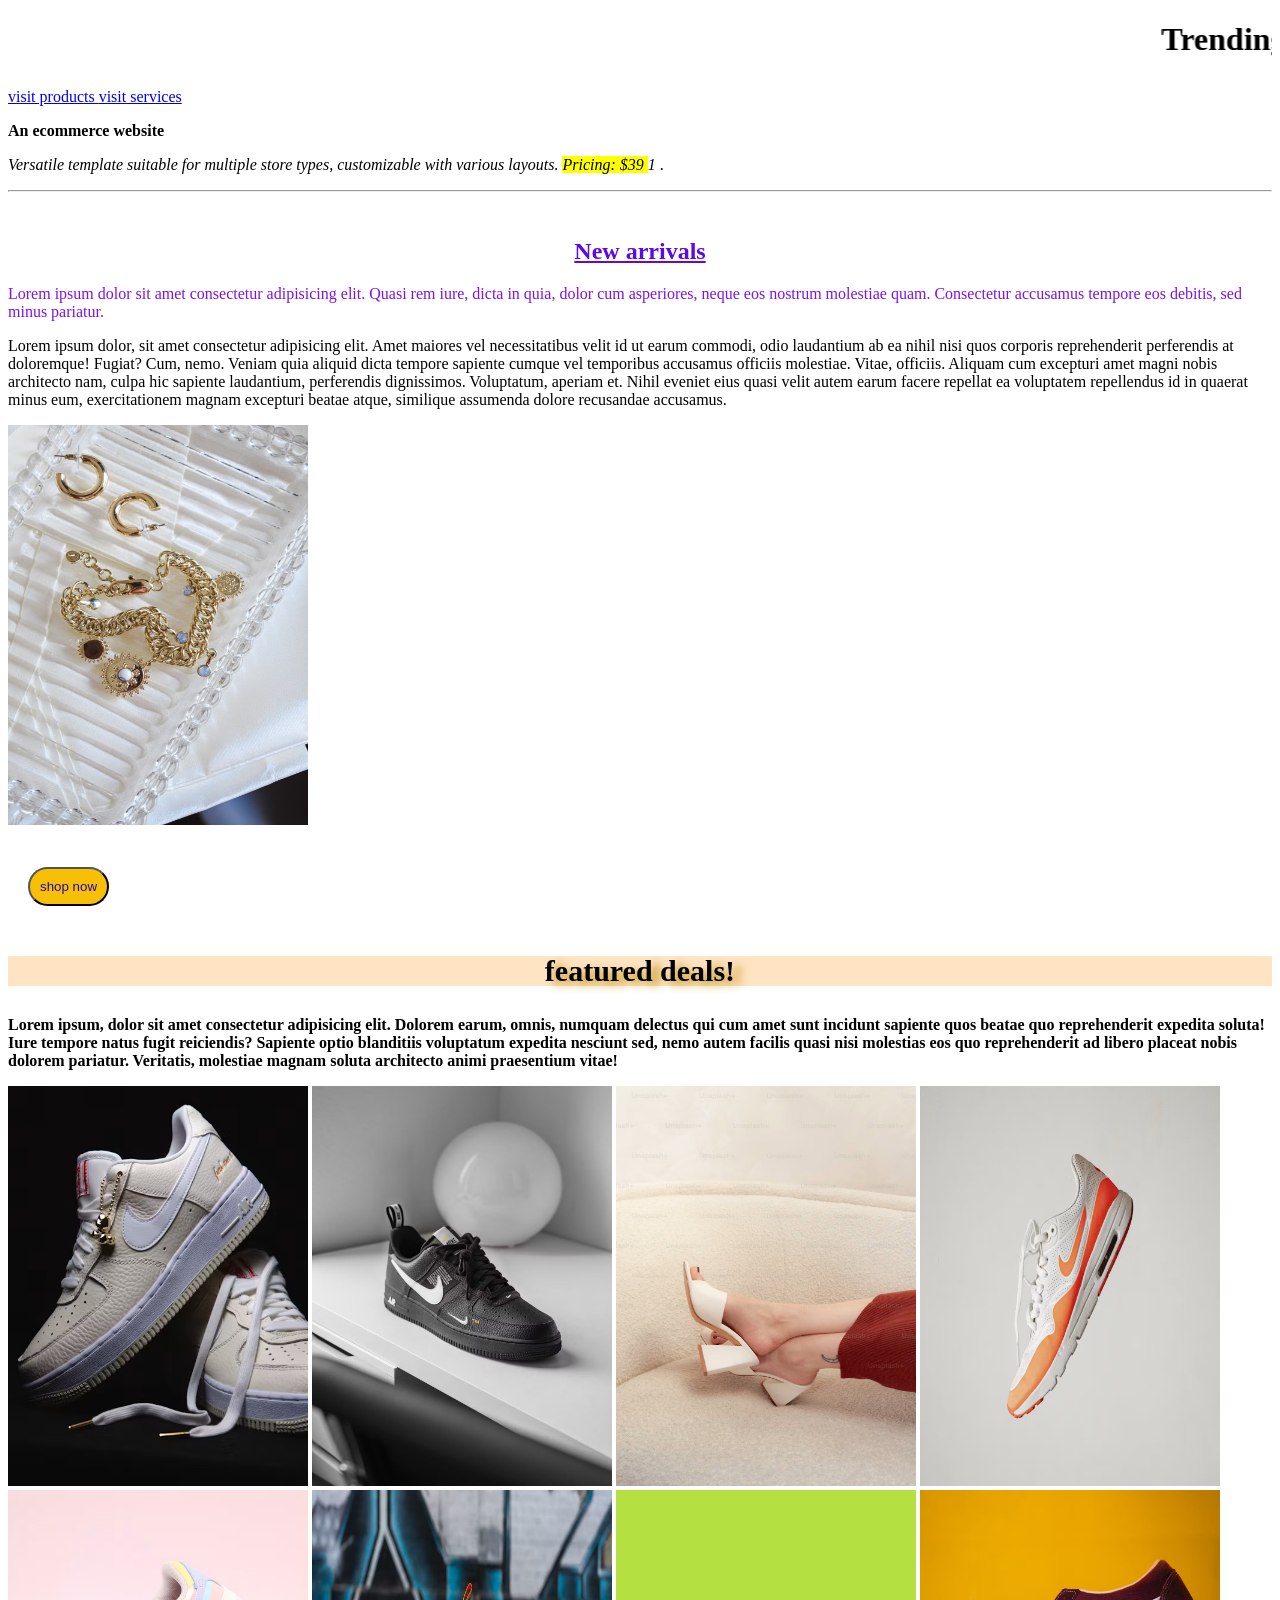
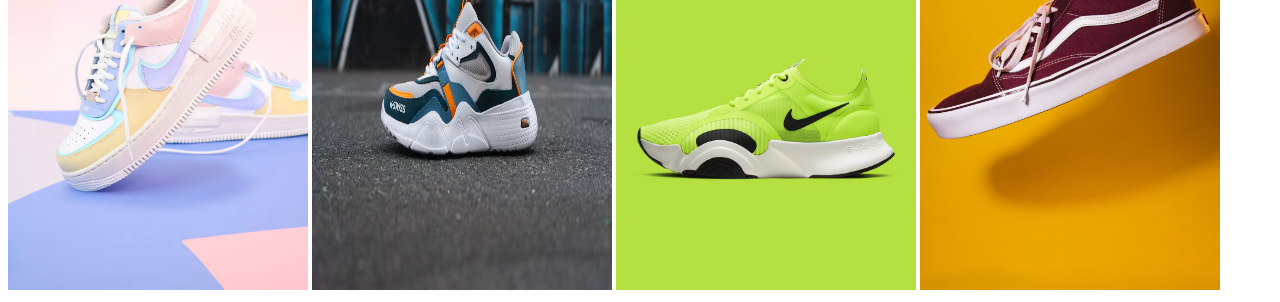
<file: index.html>
<!DOCTYPE html>
<html lang="en">
<head>
    <meta charset="UTF-8">
    <meta name="viewport" content="width=device-width, initial-scale=1.0">
    <title>Homepage-spendora</title>


    <link rel="stylesheet" href="external css/style.css">
</head>
<body>
    

    <h1><marquee behavior="" direction="">Trending styles,better prices</marquee></h1>


<a href="products.html"> visit products   </a>

<a href="services.html">visit services</a>




    <p><b>An ecommerce website</b>

        <p><i>Versatile template suitable for multiple store types, customizable with various layouts. <mark>Pricing: $39 </mark>
1</i>
.</p>
    </p>

<hr>


<br>

    <h2  style="color: rgb(91, 8, 235); text-align: center;"><u>New arrivals</u>
    </h2>

    <p style="color: rgb(129, 17, 234);">Lorem ipsum dolor sit amet consectetur adipisicing elit. Quasi rem iure, dicta in quia, dolor cum asperiores, neque eos nostrum molestiae quam. Consectetur accusamus tempore eos debitis, sed minus pariatur.</p>
    <p>Lorem ipsum dolor, sit amet consectetur adipisicing elit. Amet maiores vel necessitatibus velit id ut earum commodi, odio laudantium ab ea nihil nisi quos corporis reprehenderit perferendis at doloremque! Fugiat?
    Cum, nemo. Veniam quia aliquid dicta tempore sapiente cumque vel temporibus accusamus officiis molestiae. Vitae, officiis. Aliquam cum excepturi amet magni nobis architecto nam, culpa hic sapiente laudantium, perferendis dignissimos.
    Voluptatum, aperiam et. Nihil eveniet eius quasi velit autem earum facere repellat ea voluptatem repellendus id in quaerat minus eum, exercitationem magnam excepturi beatae atque, similique assumenda dolore recusandae accusamus.</p>

<img src="images/luxe.png" alt="">
<br><br>
    <button>shop now</button>
    <h3>featured deals!</h3>
    <p style="font-weight: bold;">Lorem ipsum, dolor sit amet consectetur adipisicing elit. Dolorem earum, omnis, numquam delectus qui cum amet sunt incidunt sapiente quos beatae quo reprehenderit expedita soluta! Iure tempore natus fugit reiciendis?
    Sapiente optio blanditiis voluptatum expedita nesciunt sed, nemo autem facilis quasi nisi molestias eos quo reprehenderit ad libero placeat nobis dolorem pariatur. Veritatis, molestiae magnam soluta architecto animi praesentium vitae!</p>

    <img src="images/air.png" alt="">
    <img src="images/bvck.png" alt="">
    <img src="images/classyme.png" alt="">
    <img src="images/fast.png" alt="">
    <img src="images/j4.png" alt="">
    <img src="images/jumpee.png" alt="">
    <img src="images/sneaker1.png" alt="">
    <img src="images/sneaker2.png" alt="">
    



</body>
</html>
</file>
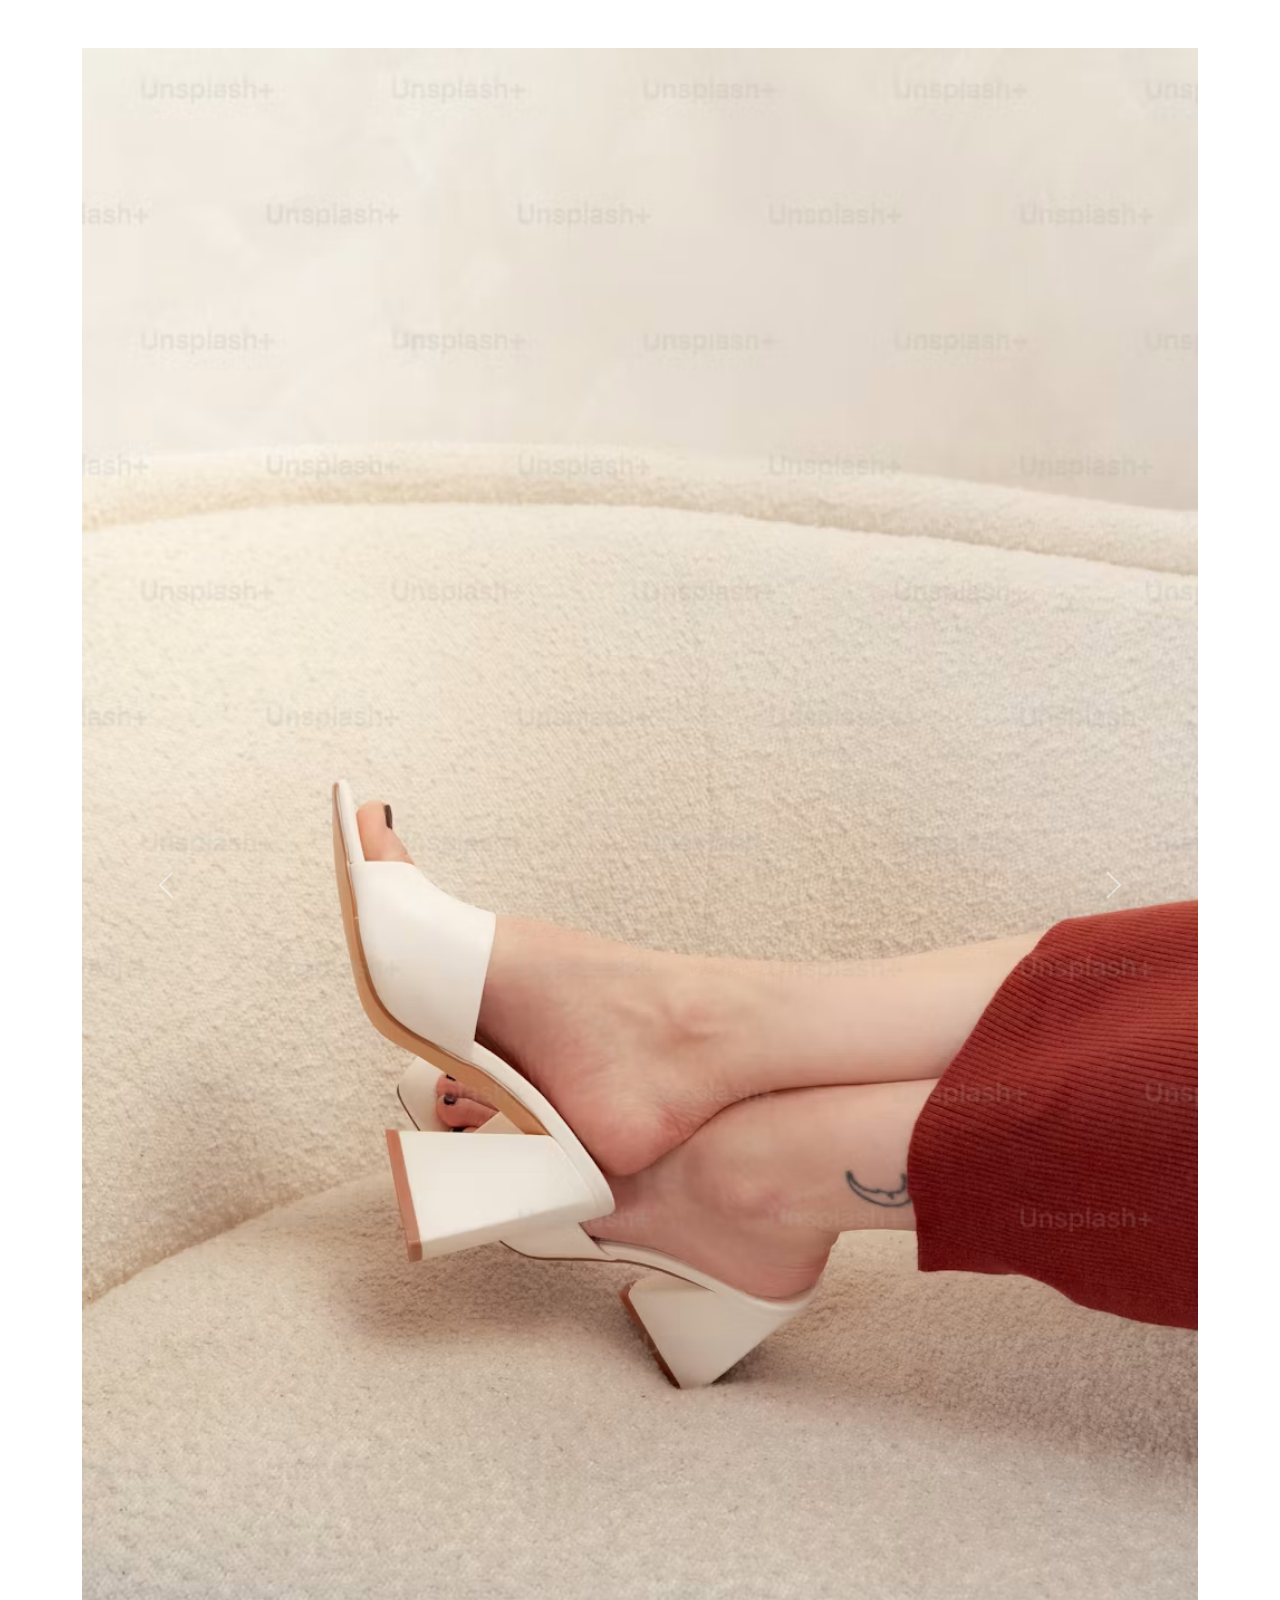
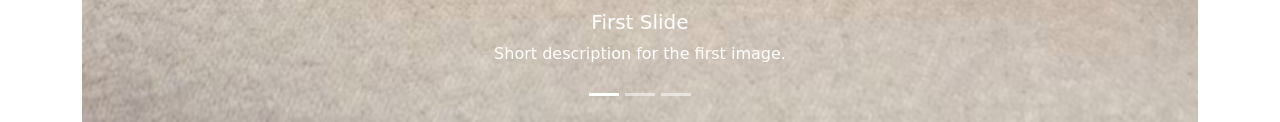
<file: bootstrap carousel.html>
<!DOCTYPE html>
<html lang="en">
<head>
    <meta charset="UTF-8">
    <meta name="viewport" content="width=device-width, initial-scale=1.0">
    <title>bootstrap carousel. spendora

    </title>

<link rel="stylesheet" href="bootstrap/bootstrap-5.0.2-dist/css/bootstrap.min.css">

<script src="bootstrap/bootstrap-5.0.2-dist/js/bootstrap.min.js"></script>





</head>
<body>
    
 <div class="container mt-5">

    <div id="myCarousel" class="carousel slide" data-bs-ride="carousel">

      <!-- Indicators -->
      <div class="carousel-indicators">
        <button type="button" data-bs-target="#myCarousel" data-bs-slide-to="0"
                class="active" aria-current="true" aria-label="Slide 1"></button>
        <button type="button" data-bs-target="#myCarousel" data-bs-slide-to="1"
                aria-label="Slide 2"></button>
        <button type="button" data-bs-target="#myCarousel" data-bs-slide-to="2"
                aria-label="Slide 3"></button>
      </div>

      <!-- Slides -->
      <div class="carousel-inner">

        <div class="carousel-item active">
          <img src="images/classyme.png" class="d-block w-100" alt="First slide">
          <div class="carousel-caption d-none d-md-block">
            <h5>First Slide</h5>
            <p>Short description for the first image.</p>
          </div>
        </div>

        <div class="carousel-item">
          <img src="images/air.png" class="d-block w-100" alt="Second slide">
          <div class="carousel-caption d-none d-md-block">
            <h5>Second Slide</h5>
            <p>Short description for the second image.</p>
          </div>
        </div>

        <div class="carousel-item">
          <img src="images/bvck.png" class="d-block w-100" alt="Third slide">
          <div class="carousel-caption d-none d-md-block">
            <h5>Third Slide</h5>
            <p>Short description for the third image.</p>
          </div>
        </div>

      </div>

      <!-- Previous / Next buttons -->
      <button class="carousel-control-prev" type="button"
              data-bs-target="#myCarousel" data-bs-slide="prev">
        <span class="carousel-control-prev-icon" aria-hidden="true"></span>
        <span class="visually-hidden">Previous</span>
      </button>
      <button class="carousel-control-next" type="button"
              data-bs-target="#myCarousel" data-bs-slide="next">
        <span class="carousel-control-next-icon" aria-hidden="true"></span>
        <span class="visually-hidden">Next</span>
      </button>

    </div>
  </div>



</body>
</html>
</file>
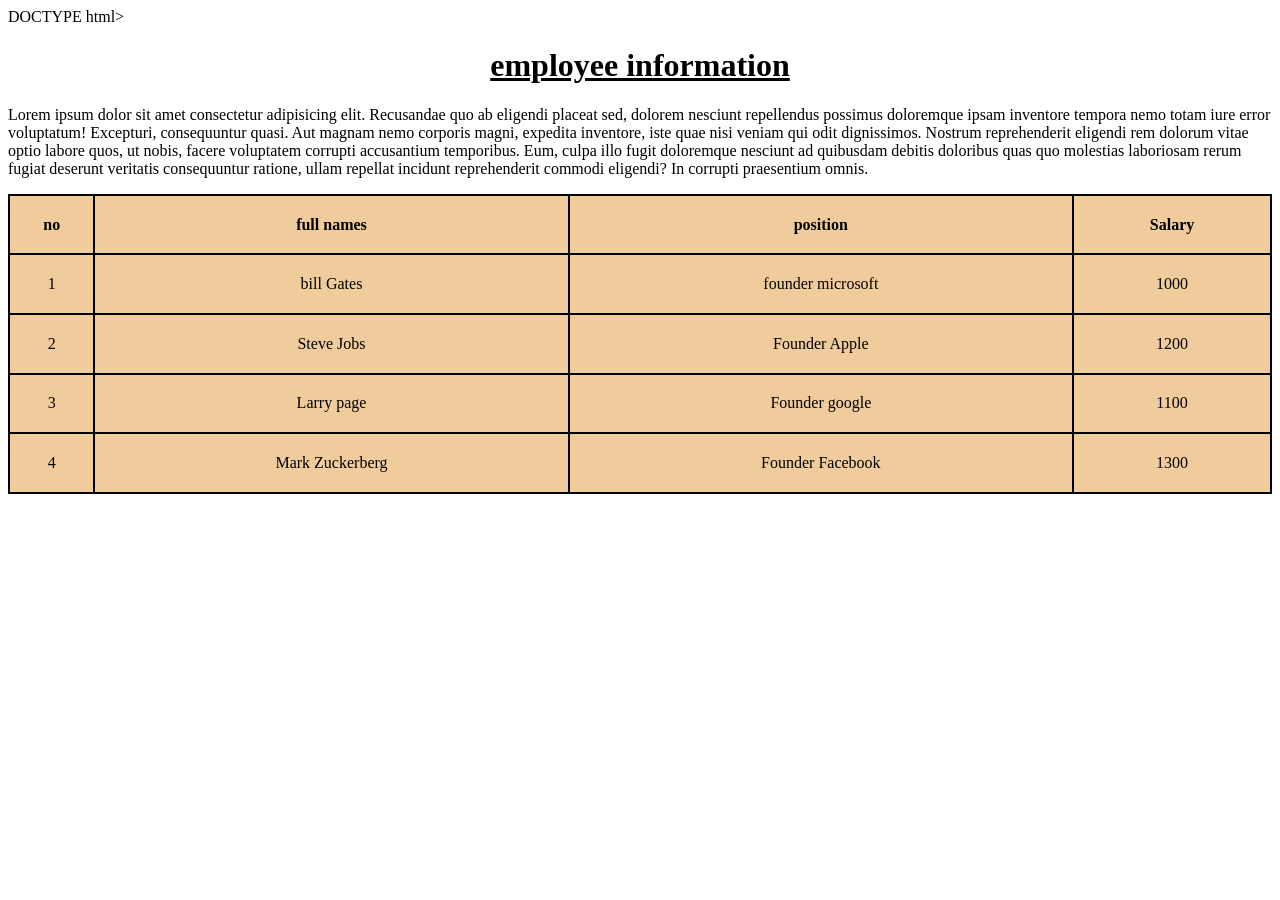
<file: employee.html>
DOCTYPE html>
<html lang="en">
<head>
    <meta charset="UTF-8">
    <meta name="viewport" content="width=device-width, initial-scale=1.0">
    <title>employee page -spendora</title>





<style>


    h1{
        text-align: center;
        text-decoration: underline;
    }

table, th, td{
border: 2px solid black;
border-collapse: collapse;

}
table{
width: 100%;
height: 300px;
background-color: rgb(240, 204, 157);


}
td{
    text-align: center;
}


</style>




</head>
<body>
    
    <h1>employee information</h1>

    <p>Lorem ipsum dolor sit amet consectetur adipisicing elit. Recusandae quo ab eligendi placeat sed, dolorem nesciunt repellendus possimus doloremque ipsam inventore tempora nemo totam iure error voluptatum! Excepturi, consequuntur quasi.
    Aut magnam nemo corporis magni, expedita inventore, iste quae nisi veniam qui odit dignissimos. Nostrum reprehenderit eligendi rem dolorum vitae optio labore quos, ut nobis, facere voluptatem corrupti accusantium temporibus.
    Eum, culpa illo fugit doloremque nesciunt ad quibusdam debitis doloribus quas quo molestias laboriosam rerum fugiat deserunt veritatis consequuntur ratione, ullam repellat incidunt reprehenderit commodi eligendi? In corrupti praesentium omnis.</p>

    <table>
        <tr>
         <th>no</th>
         <th>full names</th>
         <th>position</th>
         <th>Salary</th>   
        </tr>
        <tr>
            <td>1</td>
            <td>bill Gates</td>
            <td>founder microsoft</td>
            <td>1000</td>
        </tr>
        <tr>
        <td>2</td>
        <td>Steve Jobs</td>
        <td>Founder Apple</td>
        <td>1200</td>
            
        </tr>
        <tr>
            <td>3</td>
            <td>Larry page</td>
            <td>Founder google</td>
            <td>1100</td>
        </tr>
        <tr>
            <td>4</td>
            <td>Mark Zuckerberg</td>
            <td>Founder Facebook</td>
            <td>1300</td>
        </tr>
    </table>
</body>
</html>
</file>
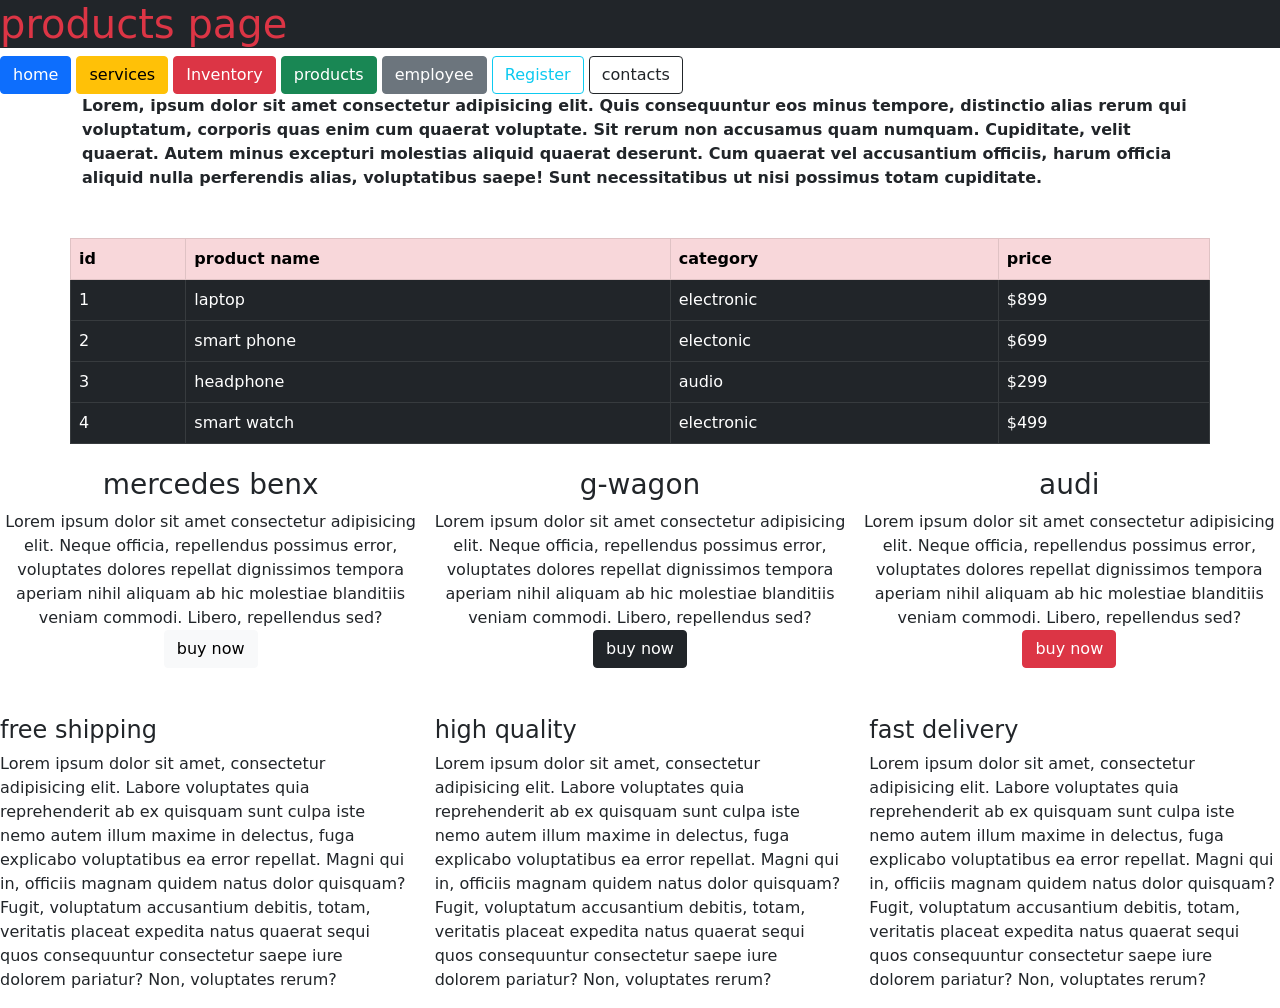
<file: inventory.html>
<!DOCTYPE html>
<html lang="en">
<head>
    <meta charset="UTF-8">
    <meta name="viewport" content="width=device-width, initial-scale=1.0">
    <title>Inventory page - spend
        ora</title>

<link rel="stylesheet" href="bootstrap/bootstrap-5.0.2-dist/css/bootstrap.min.css">
<script src="bootstrap/bootstrap-5.0.2-dist/js/bootstrap.min.js"></script>


</head>
<body>
    



    <h1 class="text-danger bg-dark">products page</h1>

<button class="btn btn-primary">home</button>

    <button class="btn btn-warning">services</button>

    <button class="btn btn-danger">Inventory</button>

    <button class="btn btn-success">products</button>

<button class="btn btn-secondary">employee</button>

<button class="btn btn-outline-info">Register</button>

<button class="btn btn-outline-dark">contacts</button>





   <p class="fw-bold container mb-5"> Lorem, ipsum dolor sit amet consectetur adipisicing elit. Quis consequuntur eos minus tempore, distinctio alias rerum qui voluptatum, corporis quas enim cum quaerat voluptate. Sit rerum non accusamus quam numquam.
    Cupiditate, velit quaerat. Autem minus excepturi molestias aliquid quaerat deserunt. Cum quaerat vel accusantium officiis, harum officia aliquid nulla perferendis alias, voluptatibus saepe! Sunt necessitatibus ut nisi possimus totam cupiditate.
    </p>


<!----styling tables-->
<table  class="table table-bordered table-hover table-dark container mb-4">

<tr class="table-danger">
<th>id</th>
<th>product name</th>
<th>category</th>
<th>price</th>

</tr>


<tr>

<td>1</td>
<td>laptop</td>
<td>electronic</td>
<td> $899</td>



</tr>


<tr>

<td>2</td>
<td>smart phone</td>
<td>electonic</td>
<td> $699</td>



</tr>

<tr>

<td>3</td>
<td>headphone</td>
<td>audio</td>
<td> $299</td>



</tr>
<tr>

<td>4</td>
<td>smart watch</td>
<td>electronic</td>
<td> $499</td>



</tr>
</table>

<!---bootsrap divisions-->

<div class=" d-flex gap-2">

    <div  class="text-center" ><h3>mercedes benx</h3>

        Lorem ipsum dolor sit amet consectetur adipisicing elit. Neque officia, repellendus possimus error, voluptates dolores repellat dignissimos tempora aperiam nihil aliquam ab hic molestiae blanditiis veniam commodi. Libero, repellendus sed?

<button class="btn btn-light">buy now</button>

    </div>

<div class="text-center" ><h3>g-wagon</h3>

        Lorem ipsum dolor sit amet consectetur adipisicing elit. Neque officia, repellendus possimus error, voluptates dolores repellat dignissimos tempora aperiam nihil aliquam ab hic molestiae blanditiis veniam commodi. Libero, repellendus sed?

<button class=" btn btn-dark">buy now</button>

    </div>

<div class="text-center"><h3>audi</h3>

        Lorem ipsum dolor sit amet consectetur adipisicing elit. Neque officia, repellendus possimus error, voluptates dolores repellat dignissimos tempora aperiam nihil aliquam ab hic molestiae blanditiis veniam commodi. Libero, repellendus sed?

<button class=" btn btn-danger">buy now</button>

    </div>


</div>

<br><br>

<!--bootsrap grid system-->

<div class="row">

    <div class="col">
<h4>free shipping</h4>
 <p>Lorem ipsum dolor sit amet, consectetur adipisicing elit. Labore voluptates quia reprehenderit ab ex quisquam sunt culpa iste nemo autem illum maxime in delectus, fuga explicabo voluptatibus ea error repellat.
 Magni qui in, officiis magnam quidem natus dolor quisquam? Fugit, voluptatum accusantium debitis, totam, veritatis placeat expedita natus quaerat sequi quos consequuntur consectetur saepe iure dolorem pariatur? Non, voluptates rerum?</p>

    </div>

<div class="col">
<h4>high quality</h4>
 <p>Lorem ipsum dolor sit amet, consectetur adipisicing elit. Labore voluptates quia reprehenderit ab ex quisquam sunt culpa iste nemo autem illum maxime in delectus, fuga explicabo voluptatibus ea error repellat.
 Magni qui in, officiis magnam quidem natus dolor quisquam? Fugit, voluptatum accusantium debitis, totam, veritatis placeat expedita natus quaerat sequi quos consequuntur consectetur saepe iure dolorem pariatur? Non, voluptates rerum?</p>

    </div>

    <div class="col">
<h4>fast delivery</h4>
 <p>Lorem ipsum dolor sit amet, consectetur adipisicing elit. Labore voluptates quia reprehenderit ab ex quisquam sunt culpa iste nemo autem illum maxime in delectus, fuga explicabo voluptatibus ea error repellat.
 Magni qui in, officiis magnam quidem natus dolor quisquam? Fugit, voluptatum accusantium debitis, totam, veritatis placeat expedita natus quaerat sequi quos consequuntur consectetur saepe iure dolorem pariatur? Non, voluptates rerum?</p>

    </div>







</div>










</body>
</html>
</file>
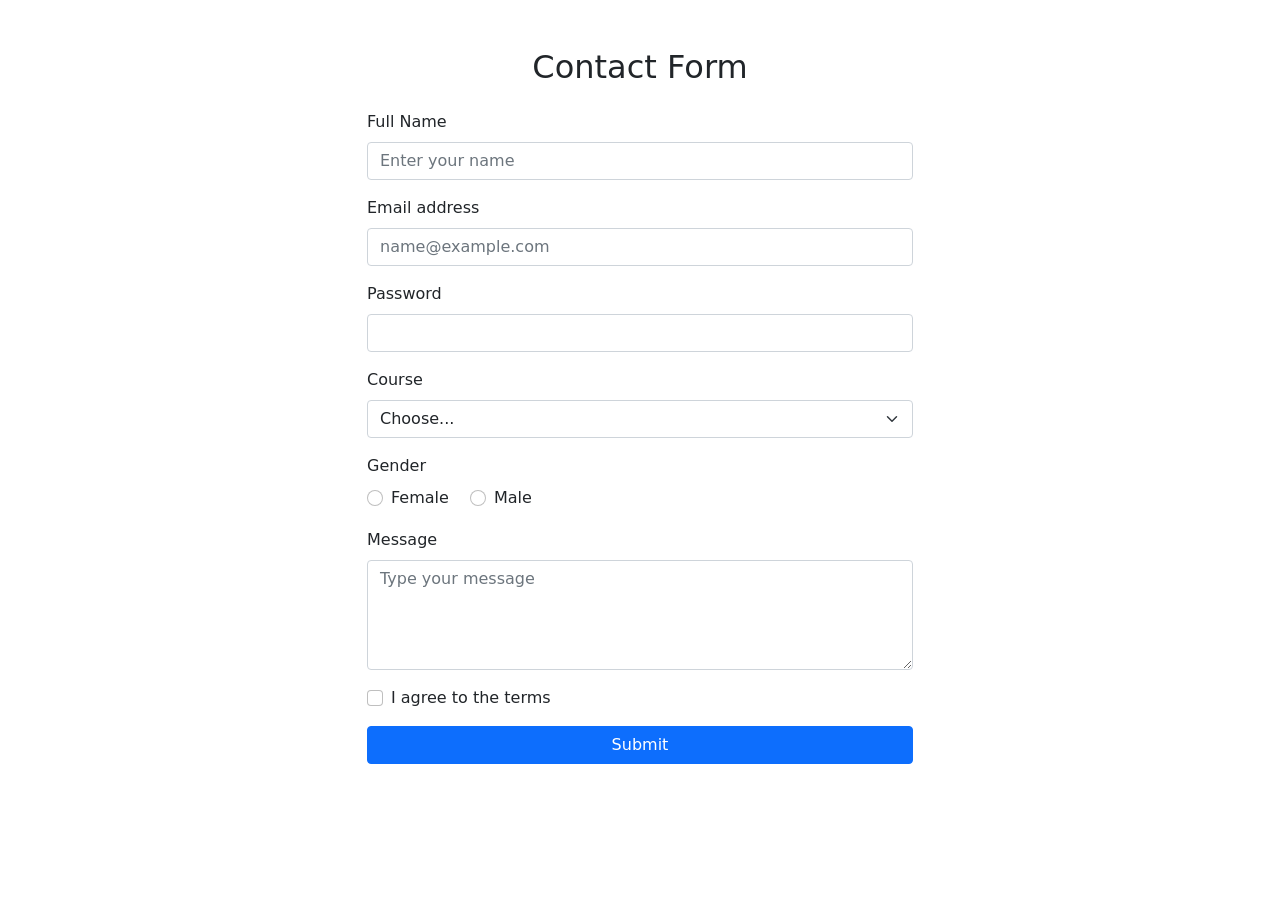
<file: login.html>
<!DOCTYPE html>
<html lang="en">
<head>
    <meta charset="UTF-8">
    <meta name="viewport" content="width=device-width, initial-scale=1.0">
    <title> login page-spendora</title>

<link rel="stylesheet" href="bootstrap/bootstrap-5.0.2-dist/css/bootstrap.min.css">

<script src="bootstrap/bootstrap-5.0.2-dist/js/bootstrap.min.js"></script>

</head>

<body>
    
<div class="container mt-5">
    <div class="row justify-content-center">
      <div class="col-md-6">

        <h2 class="mb-4 text-center">Contact Form</h2>

        <form>
          <!-- Text input -->
          <div class="mb-3">
            <label for="name" class="form-label">Full Name</label>
            <input type="text" class="form-control" id="name" placeholder="Enter your name" required>
          </div>

          <!-- Email input -->
          <div class="mb-3">
            <label for="email" class="form-label">Email address</label>
            <input type="email" class="form-control" id="email" placeholder="name@example.com" required>
          </div>

          <!-- Password input -->
          <div class="mb-3">
            <label for="password" class="form-label">Password</label>
            <input type="password" class="form-control" id="password" required>
          </div>

          <!-- Select dropdown -->
          <div class="mb-3">
            <label for="course" class="form-label">Course</label>
            <select class="form-select" id="course">
              <option selected>Choose...</option>
              <option value="1">Data Science</option>
              <option value="2">Computer Science</option>
              <option value="3">Statistics</option>
            </select>
          </div>

          <!-- Radio buttons -->
          <div class="mb-3">
            <label class="form-label d-block">Gender</label>
            <div class="form-check form-check-inline">
              <input class="form-check-input" type="radio" name="gender" id="female" value="female">
              <label class="form-check-label" for="female">Female</label>
            </div>
            <div class="form-check form-check-inline">
              <input class="form-check-input" type="radio" name="gender" id="male" value="male">
              <label class="form-check-label" for="male">Male</label>
            </div>
          </div>

          <!-- Textarea -->
          <div class="mb-3">
            <label for="message" class="form-label">Message</label>
            <textarea class="form-control" id="message" rows="4" placeholder="Type your message"></textarea>
          </div>

          <!-- Checkbox -->
          <div class="form-check mb-3">
            <input class="form-check-input" type="checkbox" id="agree">
            <label class="form-check-label" for="agree">I agree to the terms</label>
          </div>

          <!-- Submit button -->
          <button type="submit" class="btn btn-primary w-100">Submit</button>
        </form>

      </div>
    </div>
  </div>








</body>
</html>
</file>
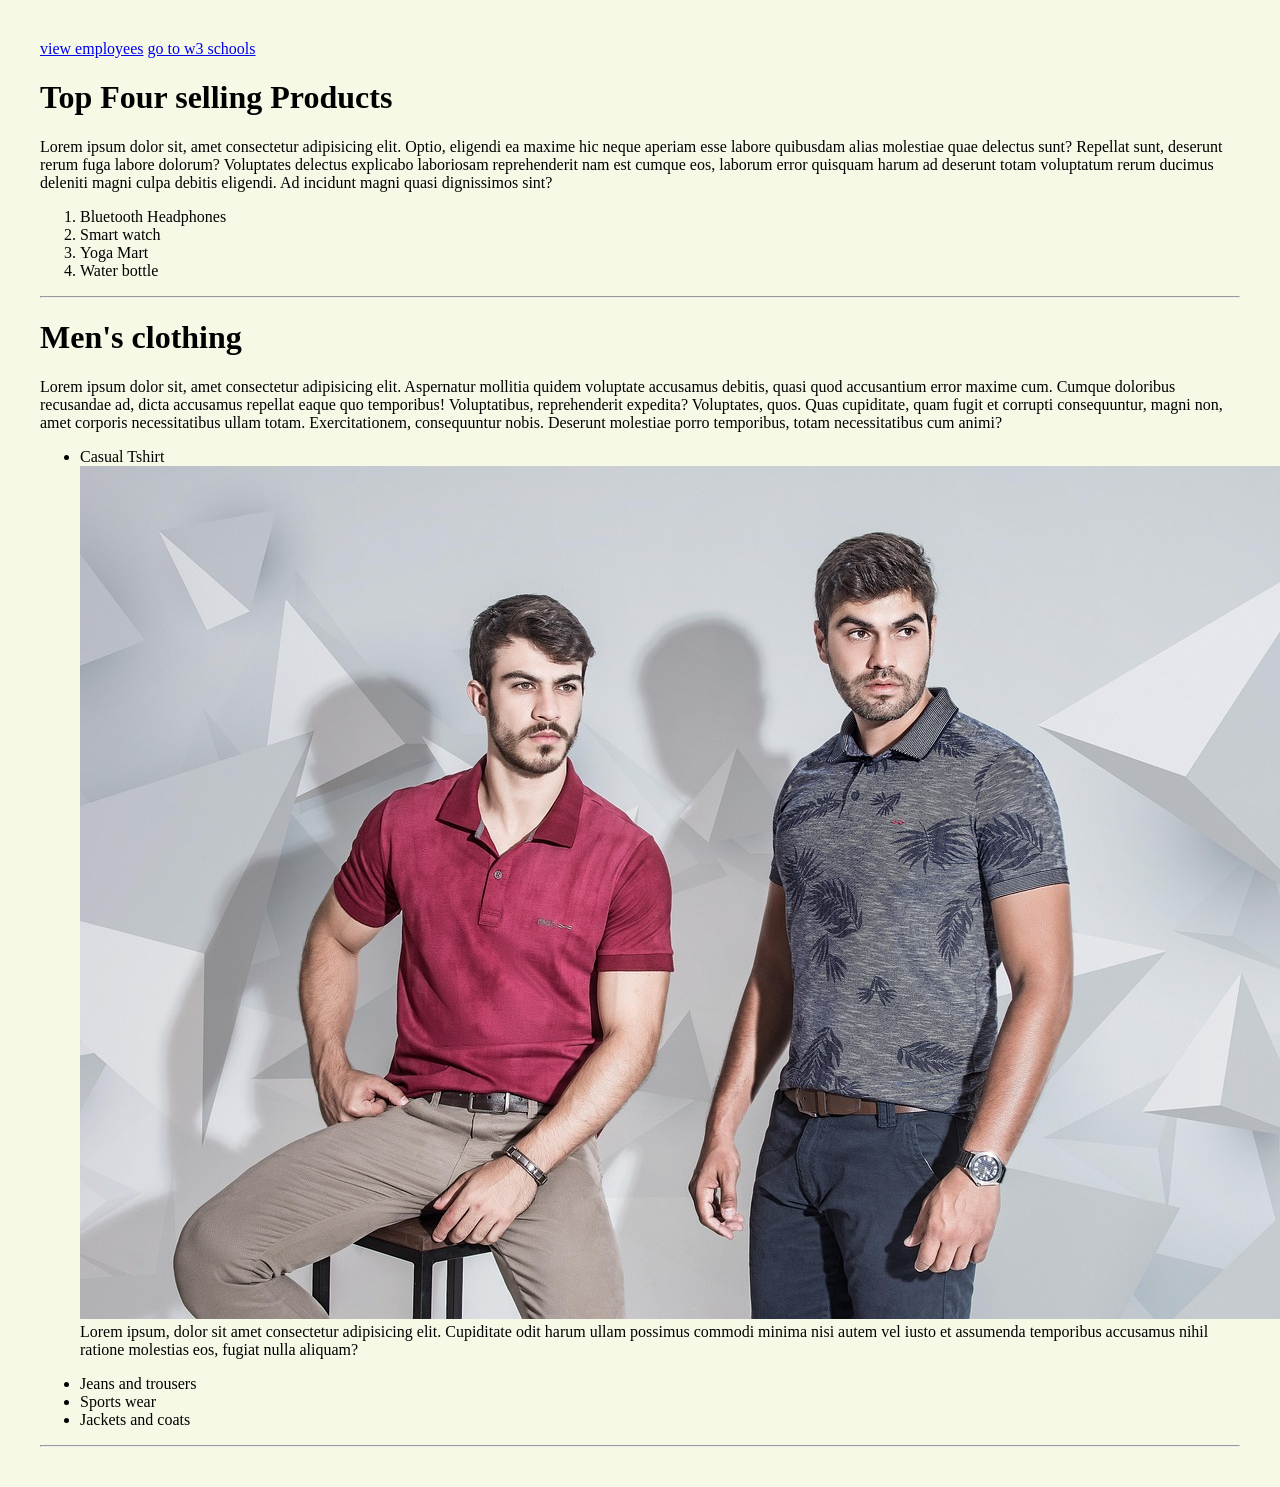
<file: products.html>
<!DOCTYPE html>
<html lang="en">
<head>
    <meta charset="UTF-8">
    <meta name="viewport" content="width=device-width, initial-scale=1.0">
    <title>products page - spendora</title>

<style>

body{
    background-color: rgba(238, 242, 201, 0.445);
    margin: 40px;
}




</style>






</head>
<body>

<a href="employee.html"   target="_self">view employees</a>

<a href=" https://www.w3schools.com/">go to w3 schools</a> 



<!--- ordered list -->
<h1> Top Four selling Products</h1>
<p>Lorem ipsum dolor sit, amet consectetur adipisicing elit. Optio, eligendi ea maxime hic neque aperiam esse labore quibusdam alias molestiae quae delectus sunt? Repellat sunt, deserunt rerum fuga labore dolorum?
Voluptates delectus explicabo laboriosam reprehenderit nam est cumque eos, laborum error quisquam harum ad deserunt totam voluptatum rerum ducimus deleniti magni culpa debitis eligendi. Ad incidunt magni quasi dignissimos sint?</p>

<ol>
<li>Bluetooth Headphones</li>
<li>Smart watch</li>
<li>Yoga Mart</li>
<li>Water bottle</li>

</ol>

<hr>

<!--unorderd list-->
<h1>Men's clothing</h1>
<p>Lorem ipsum dolor sit, amet consectetur adipisicing elit. Aspernatur mollitia quidem voluptate accusamus debitis, quasi quod accusantium error maxime cum. Cumque doloribus recusandae ad, dicta accusamus repellat eaque quo temporibus!
Voluptatibus, reprehenderit expedita? Voluptates, quos. Quas cupiditate, quam fugit et corrupti consequuntur, magni non, amet corporis necessitatibus ullam totam. Exercitationem, consequuntur nobis. Deserunt molestiae porro temporibus, totam necessitatibus cum animi?</p>
<ul>

<li>Casual Tshirt</li>
<img src="images/casual tshirt.png" alt=""
<p>Lorem ipsum, dolor sit amet consectetur adipisicing elit. Cupiditate odit harum ullam possimus commodi minima nisi autem vel iusto et assumenda temporibus accusamus nihil ratione molestias eos, fugiat nulla aliquam?

</p>

<li>Jeans and trousers</li>
<li>Sports wear</li>
<li>Jackets and coats</li>


</ul>
<hr>

<!--Nested list-->    

<!--Description list-->




</body>
</html>
</file>
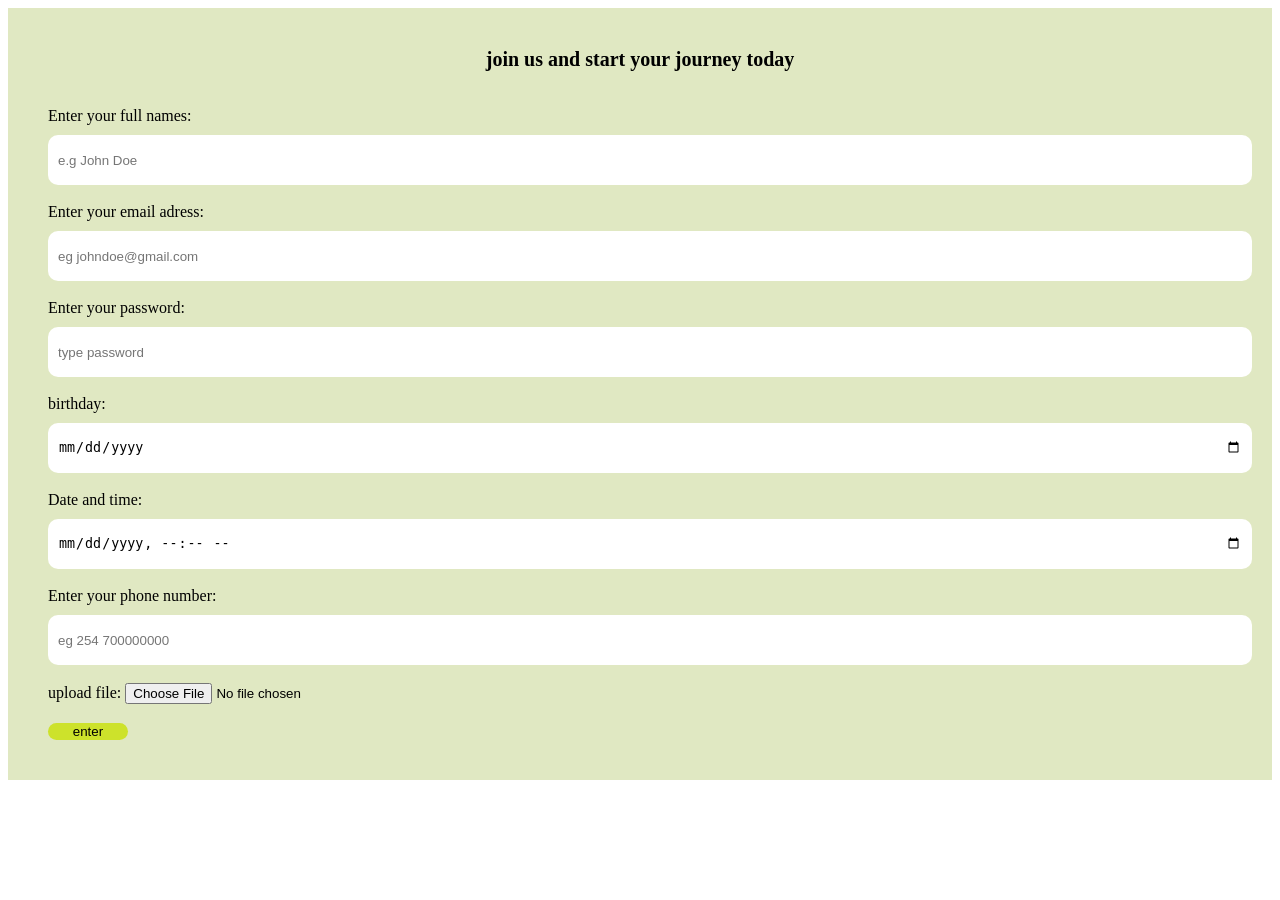
<file: register.html>
<!DOCTYPE html>
<html lang="en">
<head>
    <meta charset="UTF-8">
    <meta name="viewport" content="width=device-width, initial-scale=1.0">
    <title>registration page - spendora</html></title>

<link rel="stylesheet" href="external css/register.css">






</head>
<body>
    
    <form action="">


<legend>join us and start your journey today</legend>

<br><br>

<label for="full names">Enter your full names:</label>
<input type="text" placeholder="e.g John Doe" id="Enter your full names" required>
<br><br>

<label for="email adress">Enter your email adress:</label>
<input type="email" placeholder="eg johndoe@gmail.com" id="enter your email adress"required>


<br><br>
<label for="password">Enter your password:</label>
<input type="password"placeholder="type password" id="pwd" required>
<br><br>

<label for="yob">birthday:</label>
<input type="date" id="dt" required>
<br><br>



<label for="dt">Date and time:</label>
<input type="datetime-local" id="dt" required>

<br><br>

<label for="phone">Enter your phone number:</label>

<input type="tel" placeholder="eg 254 700000000" id="phone" required>

<br><br>

<label for="file">upload file:</label>
<input type="file" id="file" required>
<br><br>

<!--drop down-->

<!---radio button-->

<!--check box-->

<!--text area-->


<button>enter</button>

    </form>






</body>
</html>
</file>
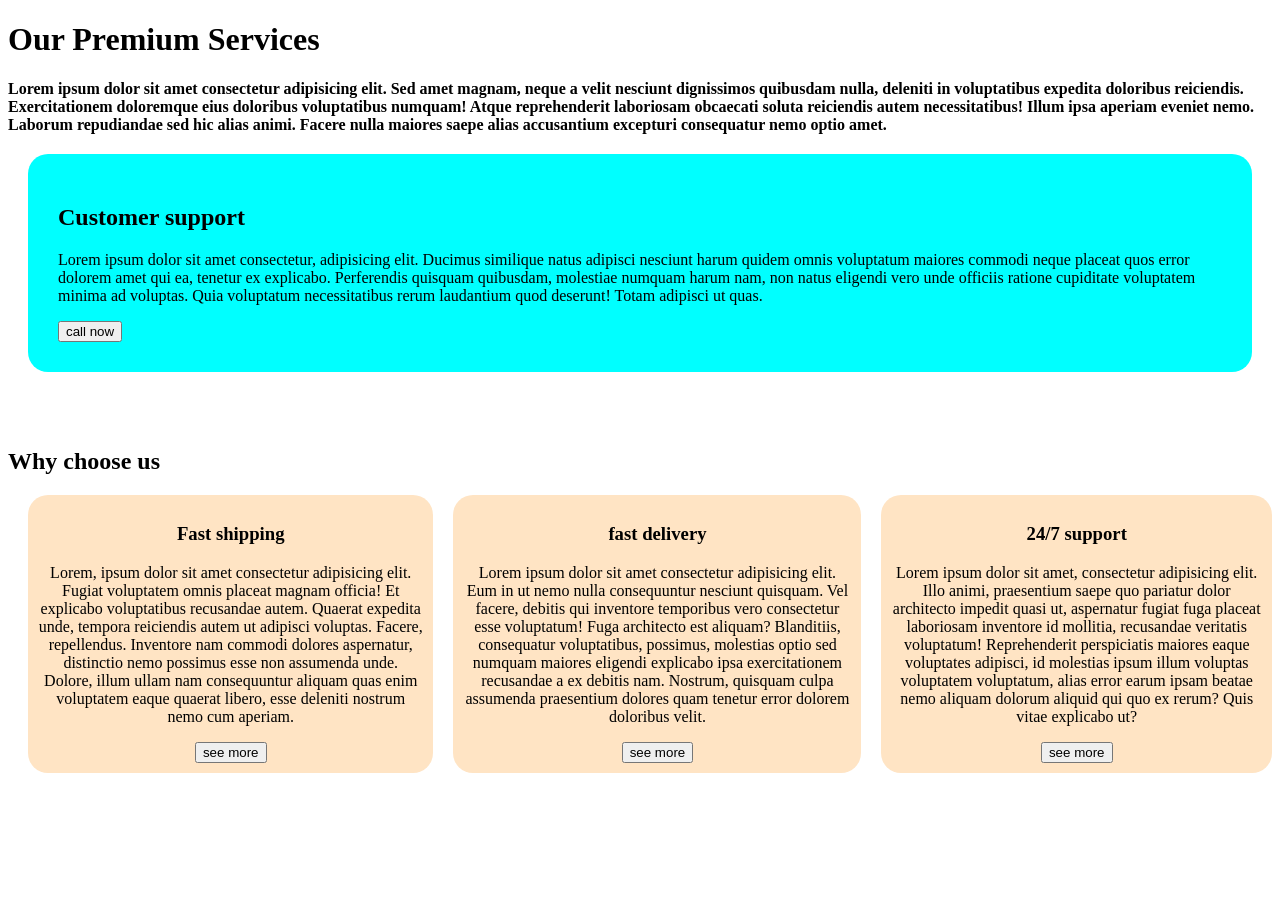
<file: services.html>
<!DOCTYPE html>
<html lang="en">
<head>
    <meta charset="UTF-8">
    <meta name="viewport" content="width=device-width, initial-scale=1.0">
    <title>Services  page - spendora</title>

<link rel="stylesheet" href="external css/services.css">

</head>
<body>
<h1>Our Premium Services</h1>
<p id="paragraph">
    Lorem ipsum dolor sit amet consectetur adipisicing elit. Sed amet magnam, neque a velit nesciunt dignissimos quibusdam nulla, deleniti in voluptatibus expedita doloribus reiciendis. Exercitationem doloremque eius doloribus voluptatibus numquam!
    Atque reprehenderit laboriosam obcaecati soluta reiciendis autem necessitatibus! Illum ipsa aperiam eveniet nemo. Laborum repudiandae sed hic alias animi. Facere nulla maiores saepe alias accusantium excepturi consequatur nemo optio amet.
</p>
    
<!-- Division-->
 <div id="customer">

<h2>Customer support</h2>
<p>
    Lorem ipsum dolor sit amet consectetur, adipisicing elit. Ducimus similique natus adipisci nesciunt harum quidem omnis voluptatum maiores commodi neque placeat quos error dolorem amet qui ea, tenetur ex explicabo.
    Perferendis quisquam quibusdam, molestiae numquam harum nam, non natus eligendi vero unde officiis ratione cupiditate voluptatem minima ad voluptas. Quia voluptatum necessitatibus rerum laudantium quod deserunt! Totam adipisci ut quas.
</p>
<button>call now</button>




 </div>
<br><br>

  <h2>Why choose us</h2>

<div id="main">

<div class="one">
    <h3> Fast shipping</h3>
<p>Lorem, ipsum dolor sit amet consectetur adipisicing elit. Fugiat voluptatem omnis placeat magnam officia! Et explicabo voluptatibus recusandae autem. Quaerat expedita unde, tempora reiciendis autem ut adipisci voluptas. Facere, repellendus.
Inventore nam commodi dolores aspernatur, distinctio nemo possimus esse non assumenda unde. Dolore, illum ullam nam consequuntur aliquam quas enim voluptatem eaque quaerat libero, esse deleniti nostrum nemo cum aperiam.</p>
<button>see more</button>

</div>


<div class="one">
<h3>fast delivery</h3>

<p>Lorem ipsum dolor sit amet consectetur adipisicing elit. Eum in ut nemo nulla consequuntur nesciunt quisquam. Vel facere, debitis qui inventore temporibus vero consectetur esse voluptatum! Fuga architecto est aliquam?
Blanditiis, consequatur voluptatibus, possimus, molestias optio sed numquam maiores eligendi explicabo ipsa exercitationem recusandae a ex debitis nam. Nostrum, quisquam culpa assumenda praesentium dolores quam tenetur error dolorem doloribus velit.</p>

<button>see more</button>
</div>


<div class="one">
<h3>24/7 support</h3>
<p>Lorem ipsum dolor sit amet, consectetur adipisicing elit. Illo animi, praesentium saepe quo pariatur dolor architecto impedit quasi ut, aspernatur fugiat fuga placeat laboriosam inventore id mollitia, recusandae veritatis voluptatum!
Reprehenderit perspiciatis maiores eaque voluptates adipisci, id molestias ipsum illum voluptas voluptatem voluptatum, alias error earum ipsam beatae nemo aliquam dolorum aliquid qui quo ex rerum? Quis vitae explicabo ut?</p>

<button>see more</button>
</div>



</div>




<br><br><br><br><br>
</body>
</html>
</file>
<file: external css/style.css>
button{
    background-color: rgb(247, 191, 6);
color: rgb(34, 8, 181);
margin: 20px;
padding: 10px;
border-radius: 20px;
}



h3{
text-align: center;
font-size: 30px;
background-color: bisque;
line-height: 30px;
text-shadow: 8px 4px 8px rgb(189, 144, 12);


}
img{
width: 300px;
height: 400px;



}

body{


    
}
</file>
<file: external css/register.css>
form{

background-color: rgb(224, 232, 194);

width: 50%%;
margin:auto;
padding: 40px;
border


}


legend{

font-size: 20px;
font-weight: bold;
text-align: center;
}

input[type=text],input[type=email],
input[type=password],
input[type=date],
input[type=datetime-local],
input[type=tel]{

width: 100%;
height: 30px;
border-radius: 10px;
border: none;
margin-top: 10px;
padding: 10px;





}

button{

    background-color: rgb(205, 226, 43);
    border-radius: 20px;
    width: 80px;
    border: none;
}
</file>
<file: external css/services.css>
#paragraph{
    font-weight: bold;
}

#customer{

background-color: aqua;
margin: 20px;
padding: 30px;
border-radius: 20px;



}
#main{
display: flex;


}


.one{

background-color: bisque;
margin-left: 20px;
text-align: center;
padding: 10px;
border-radius: 20px;


}
</file>
